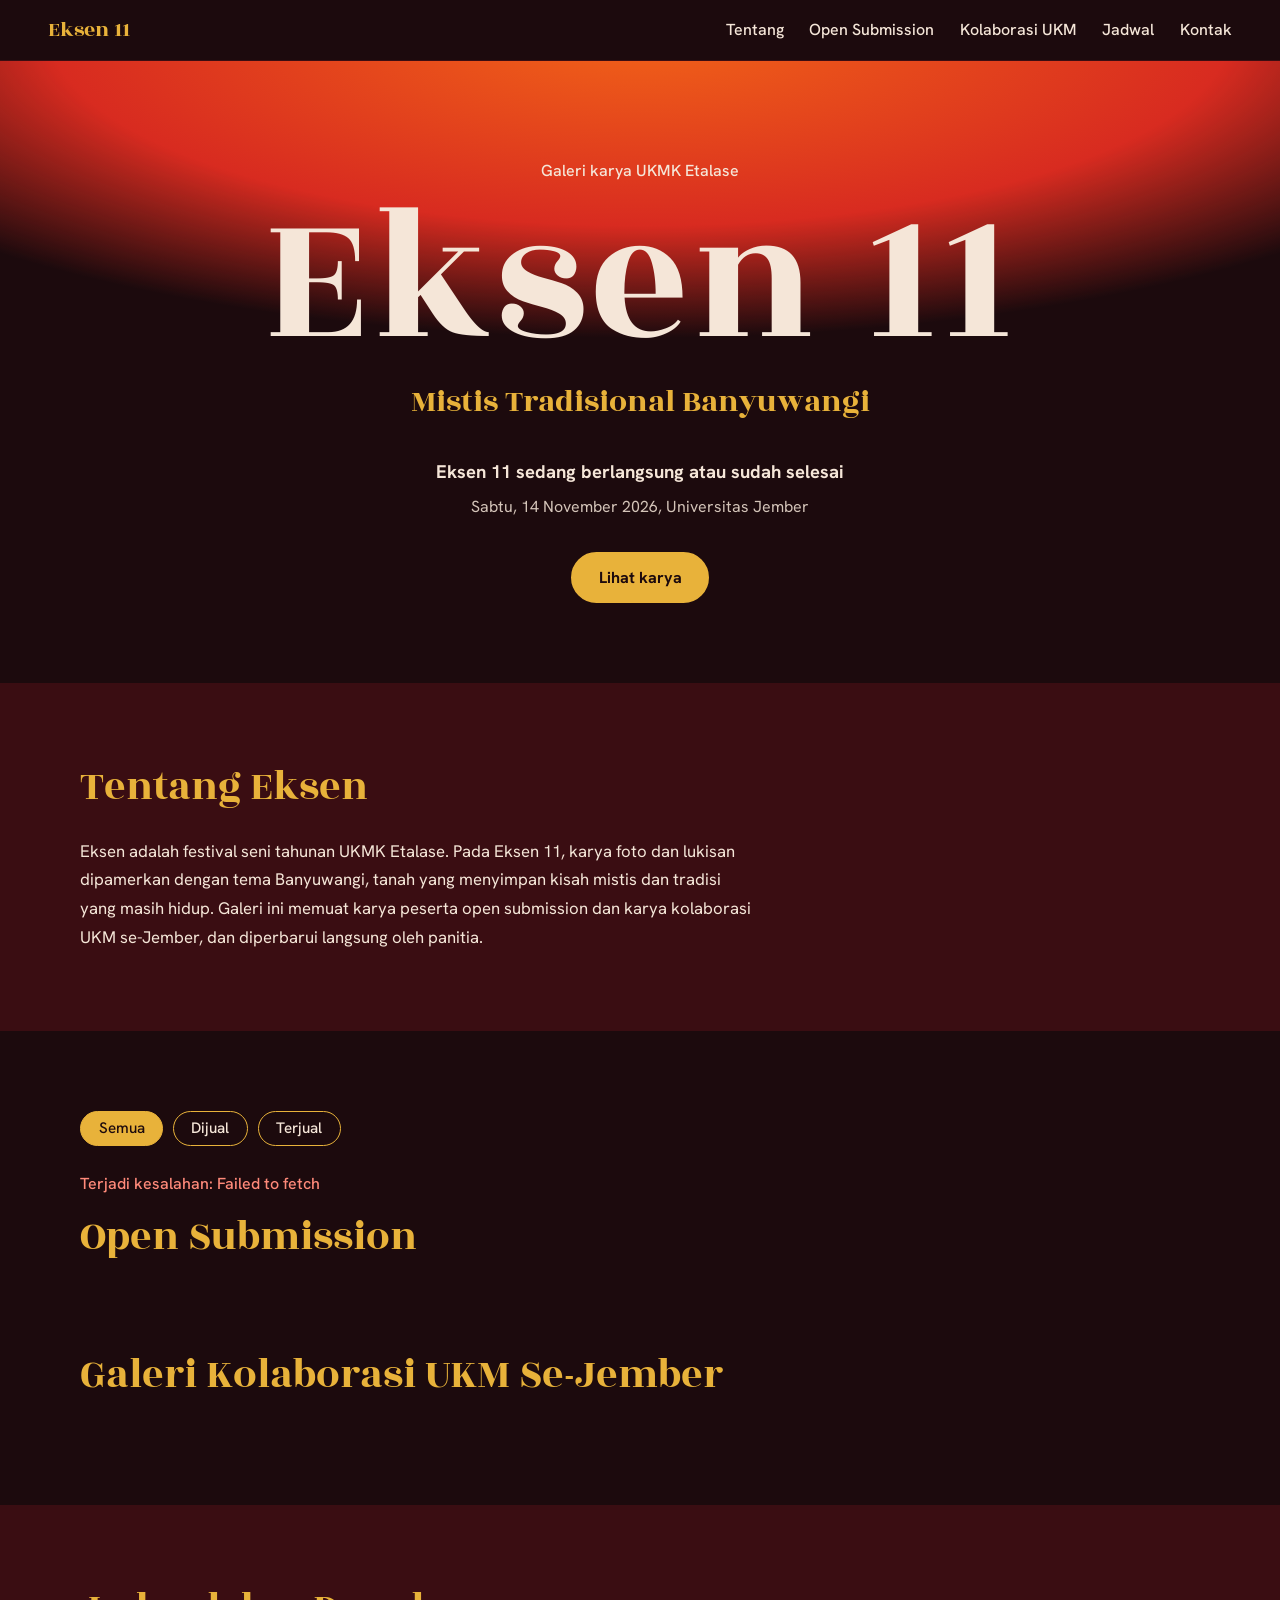
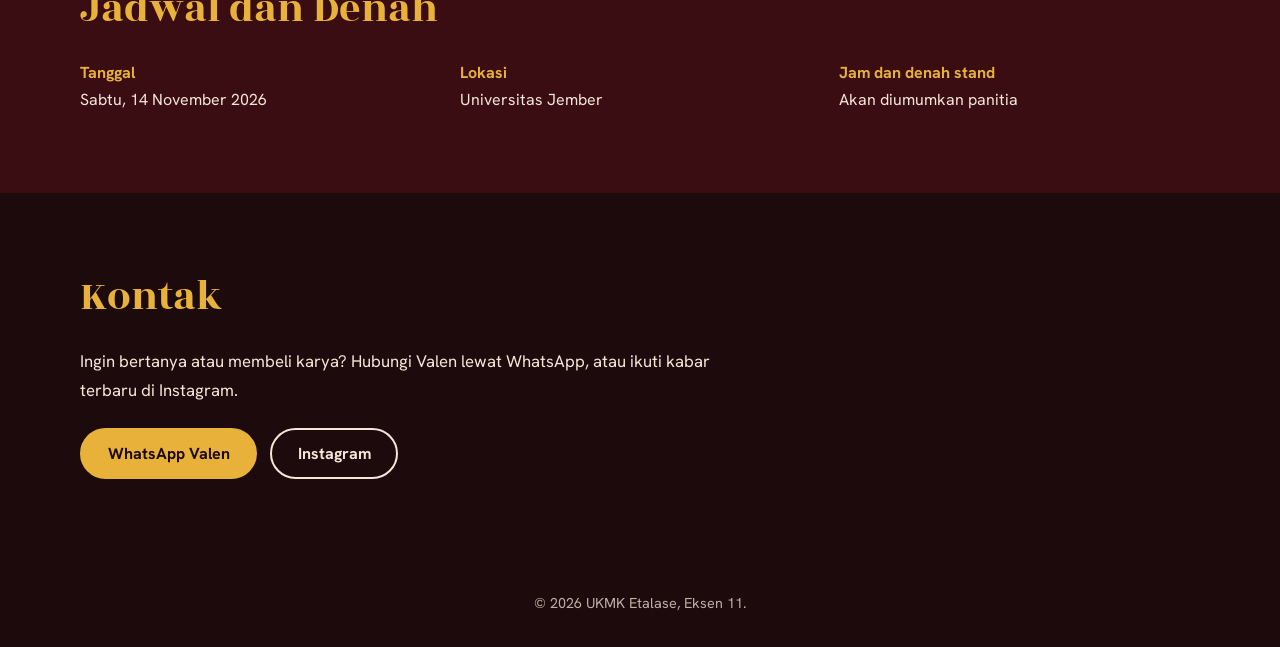
<file: index.html>
<!DOCTYPE html>
<html lang="id">
<head>
<meta charset="UTF-8">
<meta name="viewport" content="width=device-width, initial-scale=1.0">
<title>Galeri Eksen 11 — Banyuwangi</title>
<meta name="description" content="Galeri karya Eksen 11 UKMK Etalase, tema Banyuwangi. 14 November 2026, Universitas Jember.">
<link rel="preconnect" href="https://fonts.googleapis.com">
<link rel="preconnect" href="https://fonts.gstatic.com" crossorigin>
<link href="https://fonts.googleapis.com/css2?family=Rozha+One&family=Hanken+Grotesk:wght@400;500;700&display=swap" rel="stylesheet">
<link rel="stylesheet" href="style.css">
</head>
<body>
<header class="nav">
  <a href="#top" class="logo">Eksen 11</a>
  <button class="burger" id="burger" aria-label="Buka menu" aria-expanded="false"><span></span><span></span></button>
  <nav id="menu" aria-label="Navigasi utama">
    <a href="#tentang">Tentang</a><a href="#open">Open Submission</a><a href="#kolab">Kolaborasi UKM</a><a href="#jadwal">Jadwal</a><a href="#kontak">Kontak</a>
  </nav>
</header>
<main id="top">
  <section class="hero">
    <p class="hello">Galeri karya UKMK Etalase</p>
    <h1>Eksen 11</h1>
    <p class="tema">Mistis Tradisional Banyuwangi</p>
    <p class="count" id="count" aria-live="off"></p>
    <p class="where">Sabtu, 14 November 2026, Universitas Jember</p>
    <a class="btn" href="#open">Lihat karya</a>
  </section>

  <section id="tentang" class="wrap band"><div class="inner">
    <h2>Tentang Eksen</h2>
    <p class="prose">Eksen adalah festival seni tahunan UKMK Etalase. Pada Eksen 11, karya foto dan lukisan dipamerkan dengan tema Banyuwangi, tanah yang menyimpan kisah mistis dan tradisi yang masih hidup. Galeri ini memuat karya peserta open submission dan karya kolaborasi UKM se-Jember, dan diperbarui langsung oleh panitia.</p>
  </div></section>

  <section id="karya" class="wrap"><div class="inner">
    <div class="filters" id="filters" role="group" aria-label="Filter status karya"></div>
    <p class="status" id="status" role="status">Memuat karya...</p>
    <h2 id="open">Open Submission</h2>
    <div class="grid" id="gridOS"></div>
    <h2 id="kolab" class="gap">Galeri Kolaborasi UKM Se-Jember</h2>
    <div class="grid" id="gridUKM"></div>
  </div></section>

  <section id="jadwal" class="wrap band"><div class="inner">
    <h2>Jadwal dan Denah</h2>
    <dl class="info">
      <div><dt>Tanggal</dt><dd>Sabtu, 14 November 2026</dd></div>
      <div><dt>Lokasi</dt><dd>Universitas Jember</dd></div>
      <div><dt>Jam dan denah stand</dt><dd>Akan diumumkan panitia</dd></div>
    </dl>
  </div></section>

  <section id="kontak" class="wrap"><div class="inner">
    <h2>Kontak</h2>
    <p class="prose">Ingin bertanya atau membeli karya? Hubungi Valen lewat WhatsApp, atau ikuti kabar terbaru di Instagram.</p>
    <div class="cta">
      <a class="btn" id="waBtn" href="#" target="_blank" rel="noopener">WhatsApp Valen</a>
      <a class="btn ghost" id="igBtn" href="#" target="_blank" rel="noopener">Instagram</a>
    </div>
  </div></section>
</main>
<footer><p>© <span id="year"></span> UKMK Etalase, Eksen 11.</p></footer>

<dialog id="dlg" aria-labelledby="dJudul">
  <div class="dbox">
    <img id="dImg" alt="">
    <div class="dtext">
      <button class="close" id="dClose" aria-label="Tutup">×</button>
      <h3 id="dJudul"></h3>
      <p class="meta" id="dMeta"></p>
      <p id="dDesk" class="desk"></p>
      <a class="btn" id="dWa" target="_blank" rel="noopener" hidden>Tanya admin via WhatsApp</a>
    </div>
  </div>
</dialog>
<script src="config.js"></script>
<script src="script.js"></script>
</body>
</html>
</file>
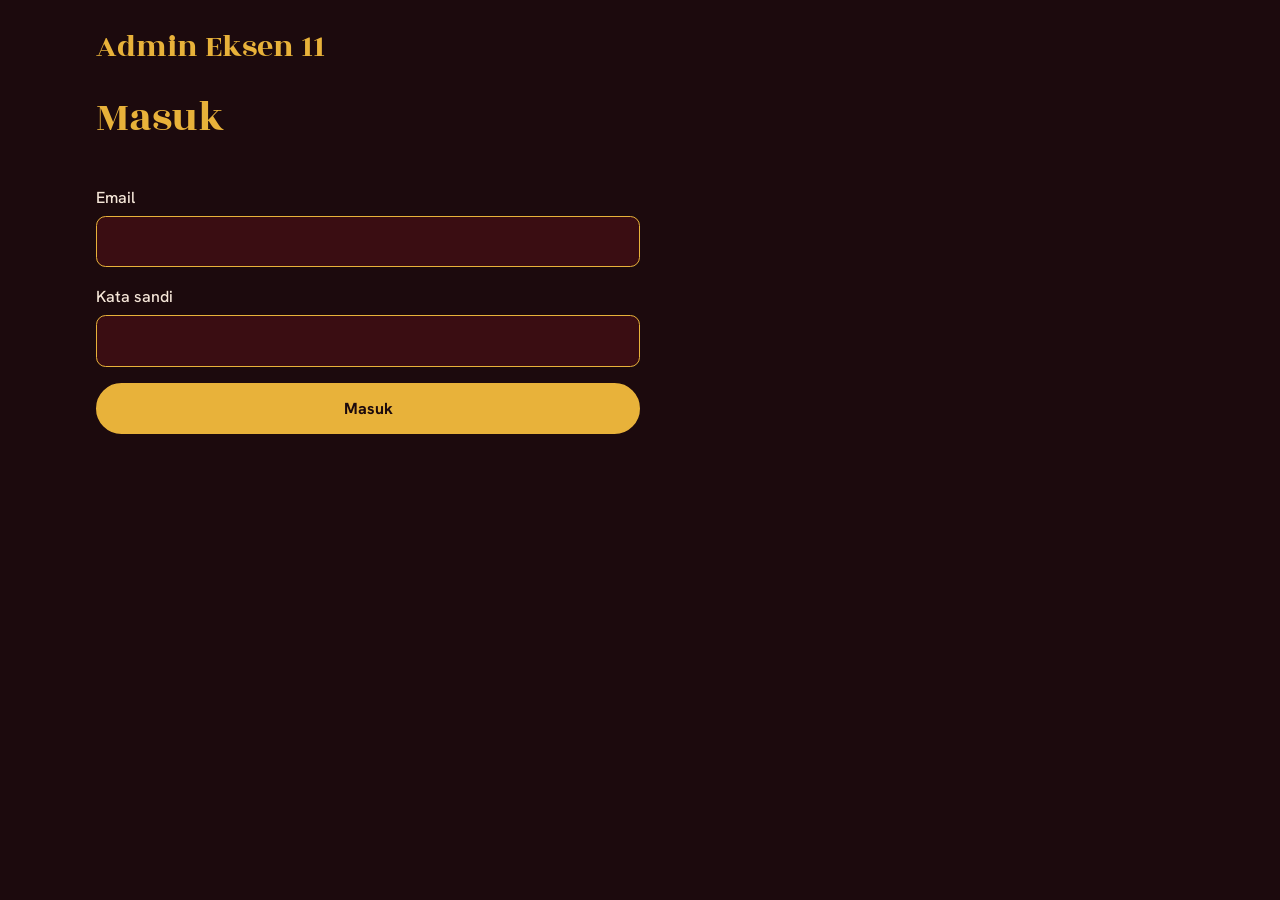
<file: admin.html>
<!DOCTYPE html>
<html lang="id">
<head>
<meta charset="UTF-8">
<meta name="viewport" content="width=device-width, initial-scale=1.0">
<meta name="robots" content="noindex">
<title>Admin — Galeri Eksen 11</title>
<link rel="preconnect" href="https://fonts.googleapis.com">
<link rel="preconnect" href="https://fonts.gstatic.com" crossorigin>
<link href="https://fonts.googleapis.com/css2?family=Rozha+One&family=Hanken+Grotesk:wght@400;500;700&display=swap" rel="stylesheet">
<link rel="stylesheet" href="style.css">
</head>
<body class="adm">
<main class="inner pad">
  <h1>Admin Eksen 11</h1>
  <p class="status" id="msg" role="status"></p>

  <form id="login" class="stack">
    <h2>Masuk</h2>
    <label>Email<input type="email" id="email" autocomplete="username" required></label>
    <label>Kata sandi<input type="password" id="pass" autocomplete="current-password" required></label>
    <button class="btn" type="submit">Masuk</button>
  </form>

  <div id="panel" hidden>
    <div class="cta"><a class="btn ghost" href="index.html">Lihat situs</a><button class="btn ghost" id="logout" type="button">Keluar</button></div>
    <form id="form" class="stack">
      <h2 id="formTitle">Tambah karya</h2>
      <label>Judul<input type="text" id="judul" required></label>
      <label>Nama fotografer<input type="text" id="fotografer" required></label>
      <label>Asal (tulis "Open Submission" atau nama UKM)<input type="text" id="asal" list="asalList" value="Open Submission" required></label>
      <datalist id="asalList"><option value="Open Submission"></datalist>
      <label>Deskripsi<textarea id="deskripsi" rows="5"></textarea></label>
      <label>Gambar<input type="file" id="file" accept="image/*"></label>
      <label>Status penjualan
        <select id="jual"><option value="tidak">Tidak dijual</option><option value="dijual">Dijual</option><option value="terjual">Terjual</option></select>
      </label>
      <label class="check"><input type="checkbox" id="draft"> Sembunyikan dari situs (draft)</label>
      <div class="cta"><button class="btn" type="submit" id="simpan">Simpan</button><button class="btn ghost" type="button" id="batal" hidden>Batal edit</button></div>
    </form>
    <h2>Daftar karya</h2>
    <ul class="list" id="list"></ul>
  </div>
</main>
<script src="config.js"></script>
<script src="admin.js"></script>
</body>
</html>
</file>
<file: style.css>
:root{--night:#1c0a0d;--maroon:#3a0d12;--ember:#f26418;--red:#d82b20;--paper:#f5e6d8;--gold:#e8b23a;
 --font-h:"Rozha One",Georgia,serif;--font-b:"Hanken Grotesk","Segoe UI",Arial,sans-serif}
*{box-sizing:border-box;margin:0;padding:0}
html{scroll-behavior:smooth;scroll-padding-top:4.5rem}
body{background:var(--night);color:var(--paper);font:400 1rem/1.7 var(--font-b)}
a{color:inherit}
:focus-visible{outline:3px solid var(--gold);outline-offset:3px}

/* nav (mobile-first) */
.nav{position:sticky;top:0;z-index:10;display:flex;justify-content:space-between;align-items:center;padding:.7rem 1rem;background:var(--night);border-bottom:1px solid var(--maroon)}
.logo{font:1.35rem var(--font-h);text-decoration:none;color:var(--gold)}
.nav nav{display:none;position:absolute;top:100%;left:0;right:0;flex-direction:column;gap:1rem;padding:1.2rem 1rem;background:var(--night);border-bottom:1px solid var(--maroon)}
.nav nav.open{display:flex}
.nav nav a{text-decoration:none;font-weight:500}
.nav nav a:hover{color:var(--gold)}
.burger{background:none;border:0;width:2.4rem;height:2.4rem;position:relative;cursor:pointer}
.burger span{position:absolute;left:.5rem;right:.5rem;height:2px;background:var(--paper);transition:transform .25s,top .25s}
.burger span:first-child{top:.9rem}.burger span:last-child{top:1.4rem}
.burger[aria-expanded="true"] span:first-child{top:1.15rem;transform:rotate(45deg)}
.burger[aria-expanded="true"] span:last-child{top:1.15rem;transform:rotate(-45deg)}

/* hero: busur oranye seperti poster, menyala dari atas */
.hero{text-align:center;padding:4.5rem 1rem 4rem;overflow:hidden;
 background:radial-gradient(110% 75% at 50% -5%,var(--ember) 0,var(--red) 42%,transparent 66%),var(--night)}
.hello{font-weight:500}
.hero h1{font:clamp(4.5rem,24vw,12rem)/.95 var(--font-h);color:var(--paper);letter-spacing:.02em;margin:.4rem 0;animation:naik 1s ease-out both}
@keyframes naik{from{opacity:0;transform:translateY(1.5rem)}}
.tema{font:clamp(1.3rem,5vw,2rem) var(--font-h);color:var(--gold)}
.count{margin:2rem 0 .3rem;font-weight:700;font-size:1.15rem;font-variant-numeric:tabular-nums}
.where{margin-bottom:2rem;opacity:.85}
.btn{display:inline-block;background:var(--gold);color:var(--night);padding:.8rem 1.6rem;border-radius:999px;border:2px solid var(--gold);font:700 1rem var(--font-b);text-decoration:none;text-align:center;cursor:pointer}
.btn:hover{background:var(--paper);border-color:var(--paper)}
.btn.ghost{background:transparent;color:var(--paper);border-color:var(--paper)}
.btn:disabled{opacity:.5}

.wrap{padding:3.5rem 1rem}
.band{background:var(--maroon)}
.inner{max-width:70rem;margin:0 auto}
h2{font:clamp(1.8rem,6vw,2.6rem)/1.2 var(--font-h);color:var(--gold);margin-bottom:1.5rem}
h2.gap{margin-top:4rem}
.prose{max-width:42rem;font-size:1.05rem}
.info{display:grid;gap:1.2rem}
.info dt{color:var(--gold);font-weight:700}
.cta{display:flex;flex-direction:column;gap:.8rem;margin-top:1.5rem}

.filters{display:flex;flex-wrap:wrap;gap:.6rem;margin-bottom:1.5rem}
.chip{background:transparent;border:1px solid var(--gold);color:var(--paper);padding:.4rem 1.1rem;border-radius:999px;font:500 .95rem var(--font-b);cursor:pointer}
.chip[aria-pressed="true"]{background:var(--gold);color:var(--night)}
.status{margin-bottom:1rem;font-weight:500}
.status.error{color:#ff8a7a}
.empty{grid-column:1/-1;opacity:.75}

/* karya dipajang dalam bingkai gapura */
.grid{display:grid;grid-template-columns:repeat(auto-fill,minmax(min(100%,15rem),1fr));gap:2.2rem 1.6rem}
.frame{display:block;width:100%;text-align:left;background:var(--paper);color:var(--night);border:0;font:inherit;cursor:pointer;
 border-radius:999px 999px .8rem .8rem;padding:.6rem .6rem 1rem;box-shadow:0 0 0 3px var(--gold),0 1rem 2rem rgba(0,0,0,.45);transition:transform .2s}
.frame:hover{transform:translateY(-.3rem)}
.frame img{display:block;width:100%;aspect-ratio:3/4;object-fit:cover;border-radius:999px 999px .4rem .4rem;background:var(--maroon)}
.info-k{padding:.9rem .5rem 0}
.info-k h3{font:1.15rem/1.3 var(--font-h)}
.by{font-size:.9rem;opacity:.75;margin-bottom:.4rem}
.badge{display:inline-block;font-size:.8rem;font-weight:700;padding:.1rem .7rem;border-radius:999px}
.badge.dijual{background:var(--night);color:var(--gold)}
.badge.terjual{background:var(--red);color:var(--paper)}

dialog{margin:auto;width:min(56rem,94vw);max-height:92vh;overflow:auto;border:2px solid var(--gold);border-radius:1rem;background:var(--night);color:var(--paper)}
dialog::backdrop{background:rgba(0,0,0,.8)}
.dbox{display:grid}
.dbox img{width:100%;max-height:70vh;object-fit:contain;background:var(--maroon)}
.dtext{position:relative;padding:1.5rem}
.dtext h3{font:1.6rem/1.2 var(--font-h);color:var(--gold);padding-right:2rem}
.meta{opacity:.8;margin:.3rem 0 1rem}
.desk{margin-bottom:1.5rem;white-space:pre-line}
.close{position:absolute;top:.6rem;right:.8rem;background:none;border:0;color:var(--paper);font-size:2rem;line-height:1;cursor:pointer}
footer{text-align:center;padding:2rem 1rem;font-size:.9rem;opacity:.75}

/* admin */
.adm .pad{padding:1.5rem 1rem 4rem}
.adm h1{font:2rem var(--font-h);color:var(--gold);margin-bottom:1rem}
.stack{display:grid;gap:1rem;max-width:34rem;margin:1.5rem 0}
label{display:grid;gap:.3rem;font-weight:500}
label.check{display:flex;gap:.6rem;align-items:center}
input,textarea,select{font:inherit;padding:.7rem 1rem;border-radius:.6rem;border:1px solid var(--gold);background:var(--maroon);color:var(--paper);width:100%}
input[type=checkbox]{width:1.2rem;height:1.2rem}
.list{list-style:none;display:grid;gap:1rem}
.row-k{display:grid;grid-template-columns:4rem 1fr;gap:.8rem;background:var(--maroon);padding:.8rem;border-radius:.8rem}
.row-k img{width:4rem;height:5rem;object-fit:cover;border-radius:.4rem}
.row-k .acts{grid-column:1/-1;display:flex;flex-wrap:wrap;gap:.5rem}
.mini{background:transparent;border:1px solid var(--gold);color:var(--paper);padding:.3rem .8rem;border-radius:999px;font:500 .85rem var(--font-b);cursor:pointer}
.mini:hover{background:var(--gold);color:var(--night)}

@media (min-width:768px){
 .nav{padding:.9rem 3rem}
 .burger{display:none}
 .nav nav{display:flex;position:static;flex-direction:row;gap:1.6rem;padding:0;background:none;border:0}
 .hero{padding:6rem 3rem 5rem}
 .wrap{padding:5rem 3rem}
 .cta{flex-direction:row}
 .info{grid-template-columns:repeat(3,1fr)}
 .dbox{grid-template-columns:1fr 1fr}
 .dbox img{max-height:85vh}
 .row-k{grid-template-columns:4rem 1fr auto;align-items:center}
 .row-k .acts{grid-column:auto}
}
@media (prefers-reduced-motion:reduce){*{animation:none!important;transition:none!important}html{scroll-behavior:auto}}
</file>
